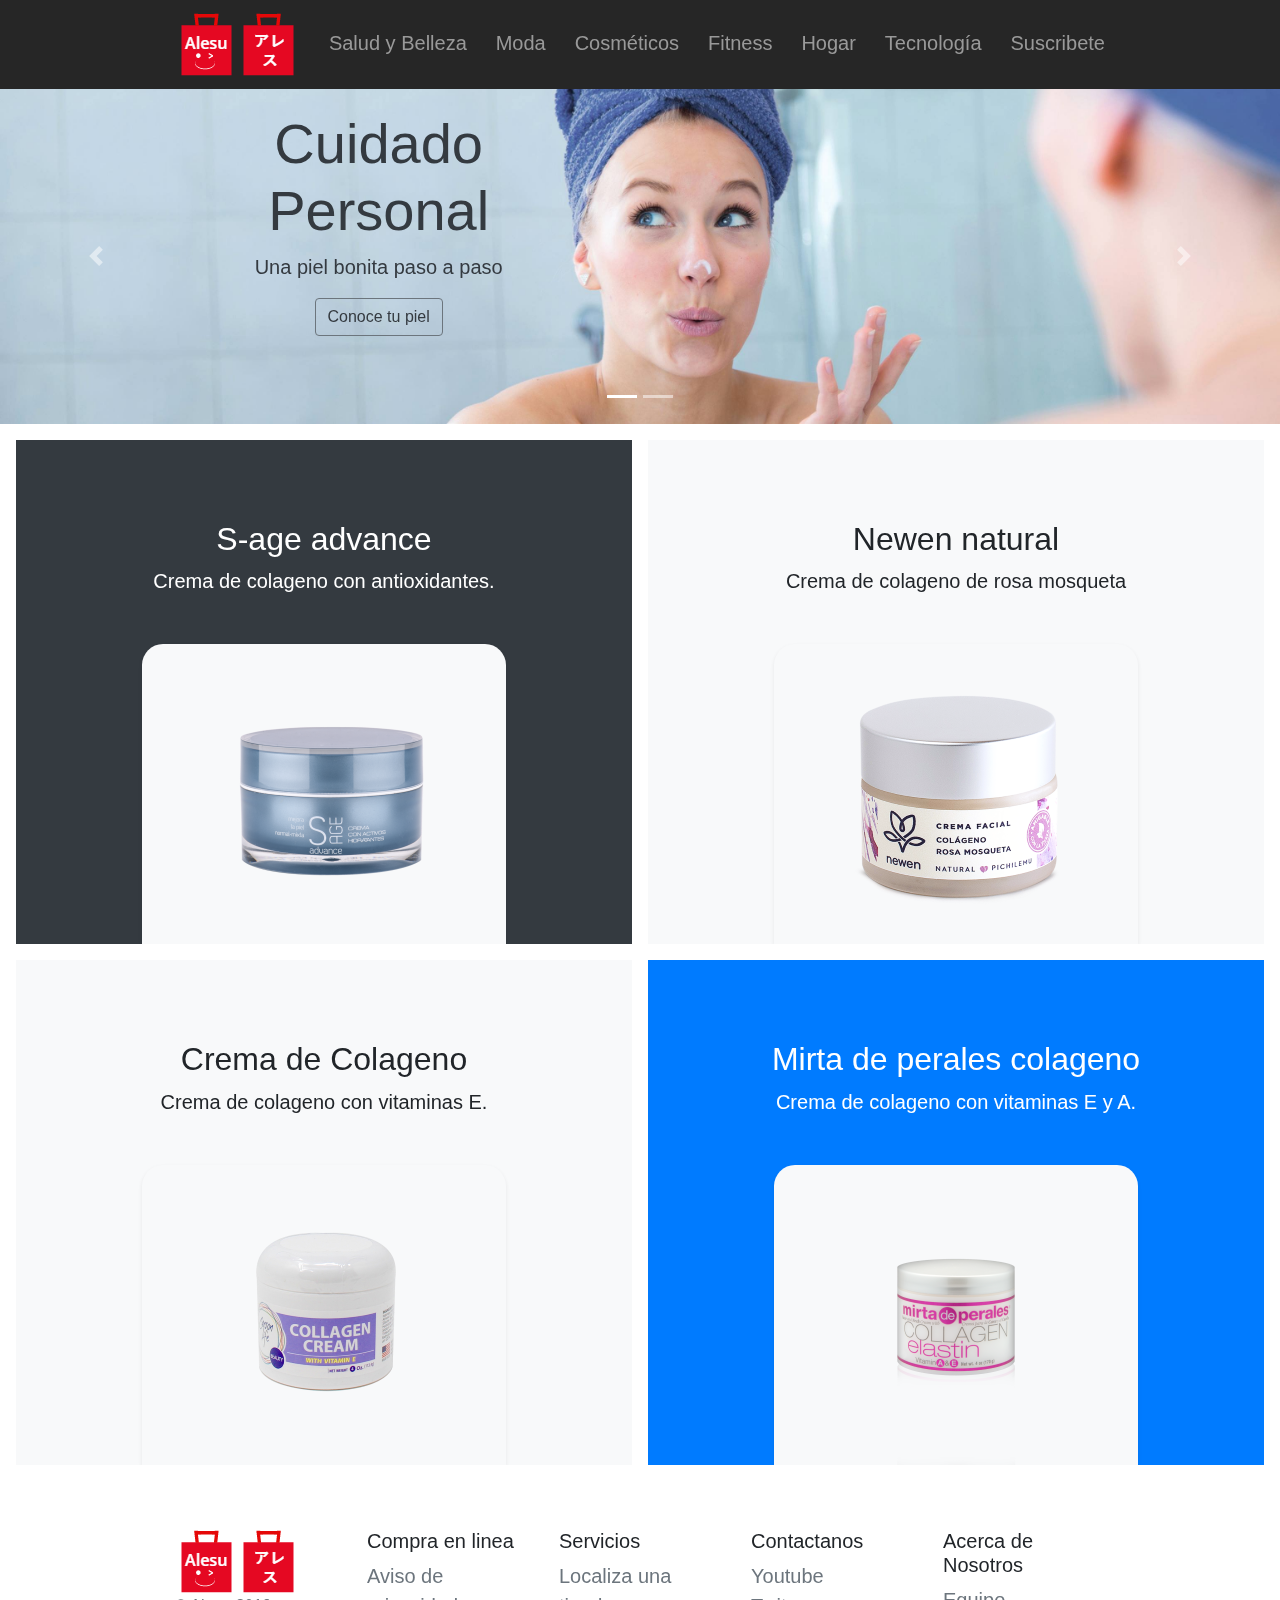
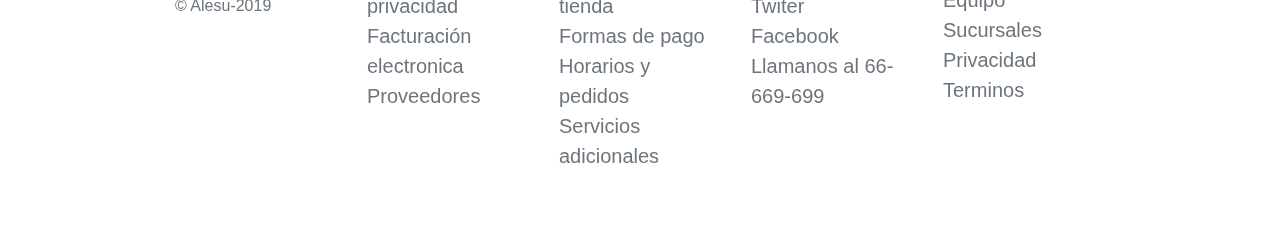
<file: pruebaLaravel/public/index.html>
<!doctype html>
<html lang="en">
  <head>
    <meta charset="utf-8">
    <meta name="viewport" content="width=device-width, initial-scale=1, shrink-to-fit=no">
    <meta name="description" content="">
    <meta name="author" content="Mark Otto, Jacob Thornton, and Bootstrap contributors">
    <meta name="generator" content="Jekyll v3.8.5">
    <title>Miniso</title>

    

    <!-- Bootstrap core CSS -->
<!--<link href="/docs/4.3/dist/css/bootstrap.min.css" rel="stylesheet" integrity="sha384-ggOyR0iXCbMQv3Xipma34MD+dH/1fQ784/j6cY/iJTQUOhcWr7x9JvoRxT2MZw1T" crossorigin="anonymous">-->

<link rel="stylesheet" type="text/css" href="css/bootstrap.min.css" media="all">


    <style>
      .bd-placeholder-img {
        font-size: 1.125rem;
        text-anchor: middle;
        -webkit-user-select: none;
        -moz-user-select: none;
        -ms-user-select: none;
        user-select: none;
      }

      @media (min-width: 768px) {
        .bd-placeholder-img-lg {
          font-size: 3.5rem;
        }
      }
    </style>
    <!-- Custom styles for this template -->
    <link href="product.css" rel="stylesheet">
  </head>
  <body>
    <nav class="site-header sticky-top py-1">
  <div class="container d-flex flex-column flex-md-row justify-content-between">
    <a class="py-2" href="#">
      <img src="alesuicono.png" onclick="ejecutarAJAX()"class="img-fluid" alt="Responsive image"  />
  
      
     
      <!-- <svg xmlns="alesu.svg" width="24" height="24" fill="none" stroke="currentColor" stroke-linecap="round" stroke-linejoin="round" stroke-width="2" class="d-block mx-auto" role="img" viewBox="0 0 24 24" focusable="false"><title>Product</title><circle cx="12" cy="12" r="10"/><path d="M14.31 8l5.74 9.94M9.69 8h11.48M7.38 12l5.74-9.94M9.69 16L3.95 6.06M14.31 16H2.83m13.79-4l-5.74 9.94"/></svg> -->
    </a>
    <a class="py-4 d-none d-md-inline-block" href="salud.html">Salud y Belleza</a>
    <a class="py-4 d-none d-md-inline-block" href="moda.html">Moda</a>
    <a class="py-4 d-none d-md-inline-block" href="cosme.html">Cosméticos</a>
    <a class="py-4 d-none d-md-inline-block" href="fit.html">Fitness</a>
    <a class="py-4 d-none d-md-inline-block" href="#">Hogar</a>
    <a class="py-4 d-none d-md-inline-block" href="#">Tecnología</a>
    <a class="py-4 d-none d-md-inline-block" href="#" data-toggle="modal" data-target="#exampleModalLong">Suscribete</a>

  </div>

</nav>

<!-- Modal -->
<div class="modal fade" id="exampleModalLong" tabindex="-1" role="dialog" aria-labelledby="exampleModalLongTitle" aria-hidden="true">
  <div class="modal-dialog" role="document">
    <div class="modal-content">
      <div class="modal-header">
        <h5 class="modal-title" id="exampleModalLongTitle">Suscribirse</h5>
        <button type="button" class="close" data-dismiss="modal" aria-label="Close">
          <span aria-hidden="true">&times;</span>
        </button>
      </div>
      <div class="modal-body">
        
        <form>
          <div class="form-group">
            <label for="exampleInputEmail1">Correo Electronico</label>
            <input type="email" class="form-control" id="exampleInputEmail1" aria-describedby="emailHelp" placeholder="Enter email">
            <!-- <small id="emailHelp" class="form-text text-muted">We'll never share your email with anyone else.</small> -->
          </div>

      </div>
      <div class="modal-footer">
        <button type="button" class="btn btn-secondary" data-dismiss="modal">Cerrar</button>
        <button type="button" class="btn btn-primary" id="btnAceptar">Aceptar</button>
      </div>
    </div>
  </div>
</div>



<!--<div class="position-relative overflow-hidden p-3 p-md-5 m-md-3 text-center bg-light">
<div class="row">
  <div>
    <img src="fon.jpg" class="img-fluid" alt="Responsive image" />
    <div class="row">
      <div class="col-md-5  mx-auto ">
       <h1 class="display-4 font-weight-normal">Cuidado Personal</h1>
    <p class="lead font-weight-normal">Una piel bonita paso a paso</p>
    <a class="btn btn-outline-secondary" href="#">Conoce tu piel</a>
      </div>
    </div>
  </div>
</div>
</div> el bueno -->

<div class="bd-example">
  <div class="carousel slide pointer-event" id="carouselExampleCaptions" data-ride="carousel">
    <ol class="carousel-indicators">
      <li class="active" data-slide-to="0" data-target="#carouselExampleCaptions"></li>
      <li data-slide-to="1" data-target="#carouselExampleCaptions"></li>
    </ol>
    <div class="carousel-inner" role="listbox">
      <div class="carousel-item active">
     <!--   <img class="d-block w-100" alt="First slide [900x300]" src="fon.jpg" data-src="holder.js/900x300?auto=yes&amp;bg=777&amp;fg=555&amp;text=First slide" data-holder-rendered="true">-->
        <img class="d-block w-100" alt="First slide [900x300]" src="fon.jpg" data-src="holder.js/900x300?auto=yes&amp;bg=777&amp;fg=555&amp;text=First slide" data-holder-rendered="true">
        <div class="carousel-caption d-none d-md-block">
          <div class="col-md-5   my-5 "> <!--Se quito el mx-auto de en medio-->
    <h1 class="display-4 font-weight-normal text-dark">Cuidado Personal</h1>
    <p class="lead font-weight-normal text-dark">Una piel bonita paso a paso</p>
    <div>
    <a class="btn btn-outline-secondary text-dark" href="#">Conoce tu piel</a>
    </div>
    </div>
         <!-- <h3>First slide label</h3>
          <p>Nulla vitae elit libero, a pharetra augue mollis interdum.</p>-->
        </div>
      </div>
      
    <a class="carousel-control-prev" role="button" href="#carouselExampleCaptions" data-slide="prev">
      <span class="carousel-control-prev-icon" aria-hidden="true"></span>
      <span class="sr-only">Previous</span>
    </a>
    <a class="carousel-control-next" role="button" href="#carouselExampleCaptions" data-slide="next">
      <span class="carousel-control-next-icon" aria-hidden="true"></span>
      <span class="sr-only">Next</span>
    </a>
  </div>
</div>


<!--<div class="position-relative overflow-hidden p-3 p-md-5 m-md-3 text-center bg-light">
  <div class="col-md-5 p-lg-5 mx-auto my-5">
    <h1 class="display-4 font-weight-normal">Cuidado Personal</h1>
    <p class="lead font-weight-normal">Una piel bonita paso a paso</p>
    <a class="btn btn-outline-secondary" href="#">Conoce tu piel</a>
    </div>
  <div>
    <img src="fon.jpg" class="img-fluid" alt="Responsive image" />
  </div>-->
  <!--<div class="product-device shadow-sm d-none d-md-block"></div>
  <div class="product-device product-device-2 shadow-sm d-none d-md-block"></div> -->
<!--</div>-->

<div class="d-md-flex flex-md-equal w-100 my-md-3 pl-md-3">
  <div class="bg-dark mr-md-3 pt-3 px-3 pt-md-5 px-md-5 text-center text-white overflow-hidden">
    <div class="my-3 py-3">
      <h2 class="display-5">S-age advance</h2>
      <p class="lead">Crema de colageno con antioxidantes.</p>
    </div>
    <div class="bg-light shadow-sm mx-auto" style="width: 70%; height: 300px; border-radius: 21px 21px 0 0;">
      <img src="qqqq.png" class="img-fluid" alt="Responsive image" />
    </div>
  </div>
  <div class="bg-light mr-md-3 pt-3 px-3 pt-md-5 px-md-5 text-center overflow-hidden">
    <div class="my-3 p-3">
      <h2 class="display-5">Newen natural </h2>
      <p class="lead">Crema de colageno de rosa mosqueta</p>
    </div>
    <div class="bg-light shadow-sm mx-auto" style="width: 70%; height: 300px; border-radius: 21px 21px 0 0;">
      <img src="asss.png" class="img-fluid" alt="Responsive image" />
    </div>
  </div>
</div>

<div class="d-md-flex flex-md-equal w-100 my-md-3 pl-md-3">
  <div class="bg-light mr-md-3 pt-3 px-3 pt-md-5 px-md-5 text-center overflow-hidden">
    <div class="my-3 p-3">
      <h2 class="display-5">Crema de Colageno</h2>
      <p class="lead">Crema de colageno con vitaminas E.</p>
    </div>
    <div class="bg-light shadow-sm mx-auto" style="width: 70%; height: 300px; border-radius: 21px 21px 0 0;">
      <img src="hh.png" class="img-fluid" alt="Responsive image" />
    </div>
  </div>
  <div class="bg-primary mr-md-3 pt-3 px-3 pt-md-5 px-md-5 text-center text-white overflow-hidden">
    <div class="my-3 py-3">
      <h2 class="display-5">Mirta de perales colageno</h2>
      <p class="lead">Crema de colageno con vitaminas E y A.</p>
    </div>
    <div class="bg-light shadow-sm mx-auto" style="width: 70%; height: 300px; border-radius: 21px 21px 0 0;">
      <img src="dd.png" class="img-fluid" alt="Responsive image" />
    </div>
  </div>
</div>

<!--<div class="d-md-flex flex-md-equal w-100 my-md-3 pl-md-3">
  <div class="bg-light mr-md-3 pt-3 px-3 pt-md-5 px-md-5 text-center overflow-hidden">
    <div class="my-3 p-3">
      <h2 class="display-5">Another headline</h2>
      <p class="lead">And an even wittier subheading.</p>
    </div>
    <div class="bg-white shadow-sm mx-auto" style="width: 80%; height: 300px; border-radius: 21px 21px 0 0;"></div>
  </div>
  <div class="bg-light mr-md-3 pt-3 px-3 pt-md-5 px-md-5 text-center overflow-hidden">
    <div class="my-3 py-3">
      <h2 class="display-5">Another headline</h2>
      <p class="lead">And an even wittier subheading.</p>
    </div>
    <div class="bg-white shadow-sm mx-auto" style="width: 80%; height: 300px; border-radius: 21px 21px 0 0;"></div>
  </div>
</div>

<div class="d-md-flex flex-md-equal w-100 my-md-3 pl-md-3">
  <div class="bg-light mr-md-3 pt-3 px-3 pt-md-5 px-md-5 text-center overflow-hidden">
    <div class="my-3 p-3">
      <h2 class="display-5">Another headline</h2>
      <p class="lead">And an even wittier subheading.</p>
    </div>
    <div class="bg-white shadow-sm mx-auto" style="width: 80%; height: 300px; border-radius: 21px 21px 0 0;"></div>
  </div>
  <div class="bg-light mr-md-3 pt-3 px-3 pt-md-5 px-md-5 text-center overflow-hidden">
    <div class="my-3 py-3">
      <h2 class="display-5">Another headline</h2>
      <p class="lead">And an even wittier subheading.</p>
    </div>
    <div class="bg-white shadow-sm mx-auto" style="width: 80%; height: 300px; border-radius: 21px 21px 0 0;"></div>
  </div>
</div>-->

<footer class="container py-5">
  <div class="row">
    <div class="col-12 col-md">
      <img src="alesuicono.png" class="img-fluid" alt="Responsive image" />
      <!--<svg xmlns="http://www.w3.org/2000/svg" width="24" height="24" fill="none" stroke="currentColor" stroke-linecap="round" stroke-linejoin="round" stroke-width="2" class="d-block mb-2" role="img" viewBox="0 0 24 24" focusable="false"><title>Product</title><circle cx="12" cy="12" r="10"/><path d="M14.31 8l5.74 9.94M9.69 8h11.48M7.38 12l5.74-9.94M9.69 16L3.95 6.06M14.31 16H2.83m13.79-4l-5.74 9.94"/></svg>-->
      <small class="d-block mb-3 text-muted">&copy;   Alesu-2019</small>
    </div>
    <div class="col-6 col-md">
      <h5>Compra en linea</h5>
      <ul class="list-unstyled text-small">
        <li><a class="text-muted" href="#">Aviso de privacidad</a></li>
        <li><a class="text-muted" href="#">Facturación electronica</a></li>
        <li><a class="text-muted" href="#">Proveedores</a></li>
        <!--<li><a class="text-muted" href="#">Stuff for developers</a></li>
        <li><a class="text-muted" href="#">Another one</a></li>
        <li><a class="text-muted" href="#">Last time</a></li>-->
      </ul>
    </div>
    <div class="col-6 col-md">
      <h5>Servicios</h5>
      <ul class="list-unstyled text-small">
        <li><a class="text-muted" href="#">Localiza una tienda</a></li>
        <li><a class="text-muted" href="#">Formas de pago</a></li>
        <li><a class="text-muted" href="#">Horarios y pedidos</a></li>
        <li><a class="text-muted" href="#">Servicios adicionales</a></li>
      </ul>
    </div>
    <div class="col-6 col-md">
      <h5>Contactanos</h5>
      <ul class="list-unstyled text-small">
        <li><a class="text-muted" href="#">Youtube</a></li>
        <li><a class="text-muted" href="#">Twiter</a></li>
        <li><a class="text-muted" href="#">Facebook</a></li>
        <li><a class="text-muted" href="#">Llamanos al 66-669-699</a></li>
      </ul>
    </div>
    <div class="col-6 col-md">
      <h5>Acerca de Nosotros</h5>
      <ul class="list-unstyled text-small">
        <li><a class="text-muted" href="#">Equipo</a></li>
        <li><a class="text-muted" href="#">Sucursales</a></li>
        <li><a class="text-muted" href="#">Privacidad</a></li>
        <li><a class="text-muted" href="#">Terminos</a></li>
      </ul>
    </div>
  </div>
</footer>
<script src="js/jquery-3.3.1.min.js"></script>
<script src="js/bootstrap.bundle.min.js"></script>

<script type="text/javascript">
  
  $("#btnAceptar").click(function ( event ) {
    var email = $("#exampleInputEmail1").val();
    $.post("/respuesta.php", {email:email},function(data){
      console.log(data);
      var obj = JSON.parse(data);
      alert(obj.id);
      alert("Gracias por suscribirte");
    });
  } );



</script>


      </body>
      </html>
</file>
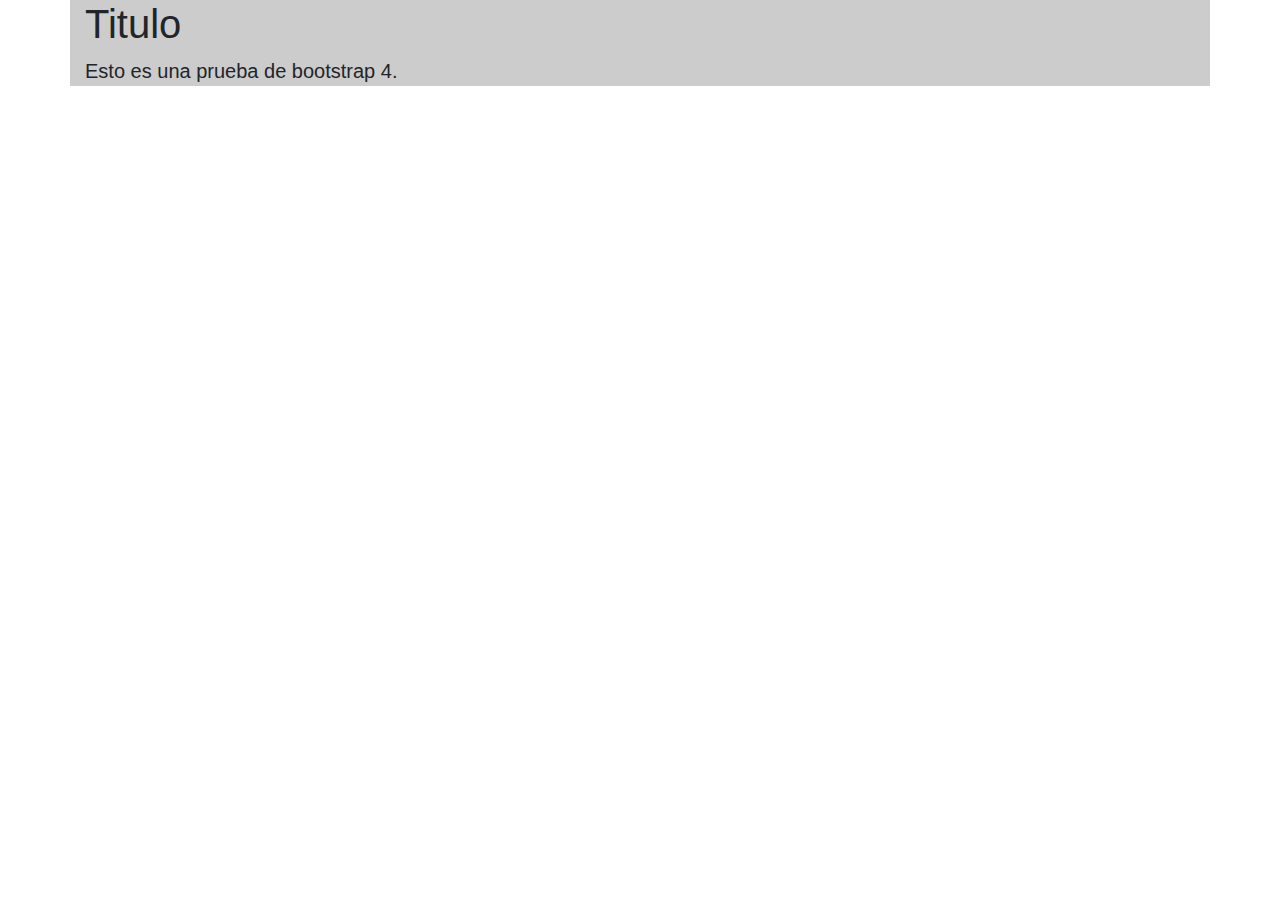
<file: pruebaLaravel/public/inicio.html>
<!DOCTYPE html> 
<html> 
<head> 
  <title>Prueba de Bootstrap</title> 
  <meta charset="utf-8">
  <meta name="viewport" content="width=device-width, initial-scale=1, shrink-to-fit=no">
  <link href="css/bootstrap.min.css" rel="stylesheet"> 
</head> 
<body> 
  <div class="container" style="background-color:#ccc">
    <h1>Titulo</h1> 
    <p>Esto es una prueba de bootstrap 4.</p>
  </div> 
</body> 
</html>
</file>
<file: pruebaLaravel/public/product.css>
.container {
  max-width: 960px;
}

/*
 * Custom translucent site header
 */

.site-header {
  background-color: rgba(0, 0, 0, .85);
  -webkit-backdrop-filter: saturate(180%) blur(20px);
  backdrop-filter: saturate(180%) blur(20px);
}
.site-header a {
  color: #999;
  transition: ease-in-out color .15s;
}
.site-header a:hover {
  color: #fff;
  text-decoration: none;
}

/*
 * Dummy devices (replace them with your own or something else entirely!)
 */

.product-device {
  position: absolute;
  right: 10%;
  bottom: -30%;
  width: 300px;
  height: 540px;
  background-color: #333;
  border-radius: 21px;
  -webkit-transform: rotate(30deg);
  transform: rotate(30deg);
}

.product-device::before {
  position: absolute;
  top: 10%;
  right: 10px;
  bottom: 10%;
  left: 10px;
  content: "";
  background-color: rgba(255, 255, 255, .1);
  border-radius: 5px;
}

.product-device-2 {
  top: -25%;
  right: auto;
  bottom: 0;
  left: 5%;
  background-color: #e5e5e5;
}


/*
 * Extra utilities
 */

.flex-equal > * {
  -ms-flex: 1;
  flex: 1;
}
@media (min-width: 768px) {
  .flex-md-equal > * {
    -ms-flex: 1;
    flex: 1;
  }
}

.overflow-hidden { overflow: hidden; }
</file>
